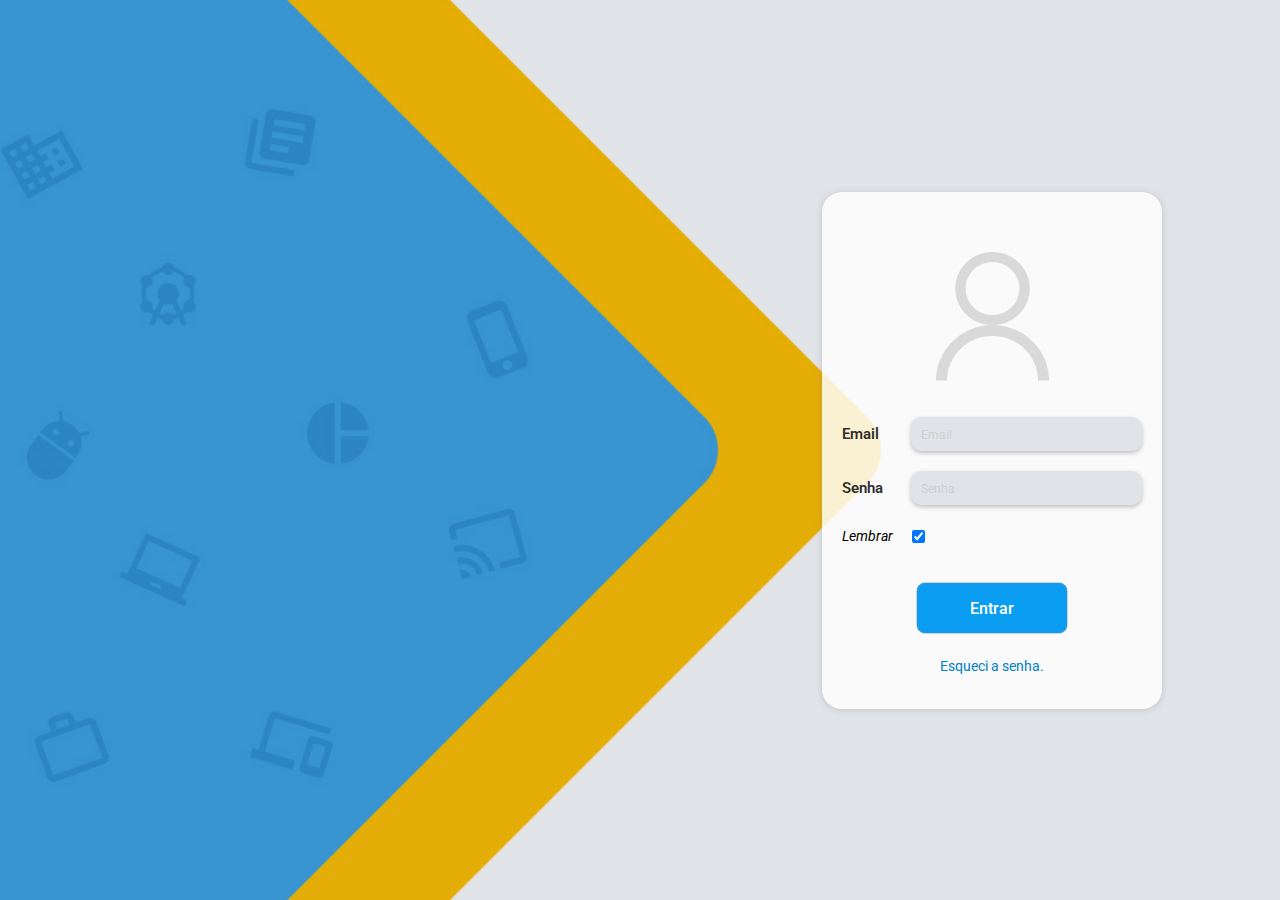
<file: index.html>
<!DOCTYPE html>
<html lang="pt-br">

<head>
  <meta charset="UTF-8" />
  <meta http-equiv="X-UA-Compatible" content="IE=edge" />
  <meta name="viewport" content="width=device-width, initial-scale=1.0" />
  <link rel="stylesheet" href="/estilos/style_index.css" />
  <title>Login</title>
</head>

<body>
  <main>

    <section class="imagem">
    </section>

    <section class="normal">
      <div class="card-login">
        <div class="icoLogin">
          <img src="img/icoLogin2.png" alt="icone-login">
        </div>

        <div class="textfield">
          <div class="label-fild">
            <label for="Email">Email</label>
          </div>
          <input type="text" name="email" placeholder="Email">
        </div>

        <div class="textfield">
          <div class="label-fild">
            <label for="senha">Senha</label>
          </div>
          <input type="password" name="senha" placeholder="Senha">
        </div>

        <div class="lembrar">
          <div class="label-fild">
            <label for="lembrar"><em>Lembrar</em></label>
          </div>
          <div class="checkbox">
            <input type="checkbox" id="lembrar" name="lembrar" checked />
          </div>
        </div>

        <button class="btn-login">Entrar</button>

        <label id="esqueci" for="esqueci">Esqueci a senha.</label>

      </div>
    </section>

  </main>
</body>

</html>
</file>
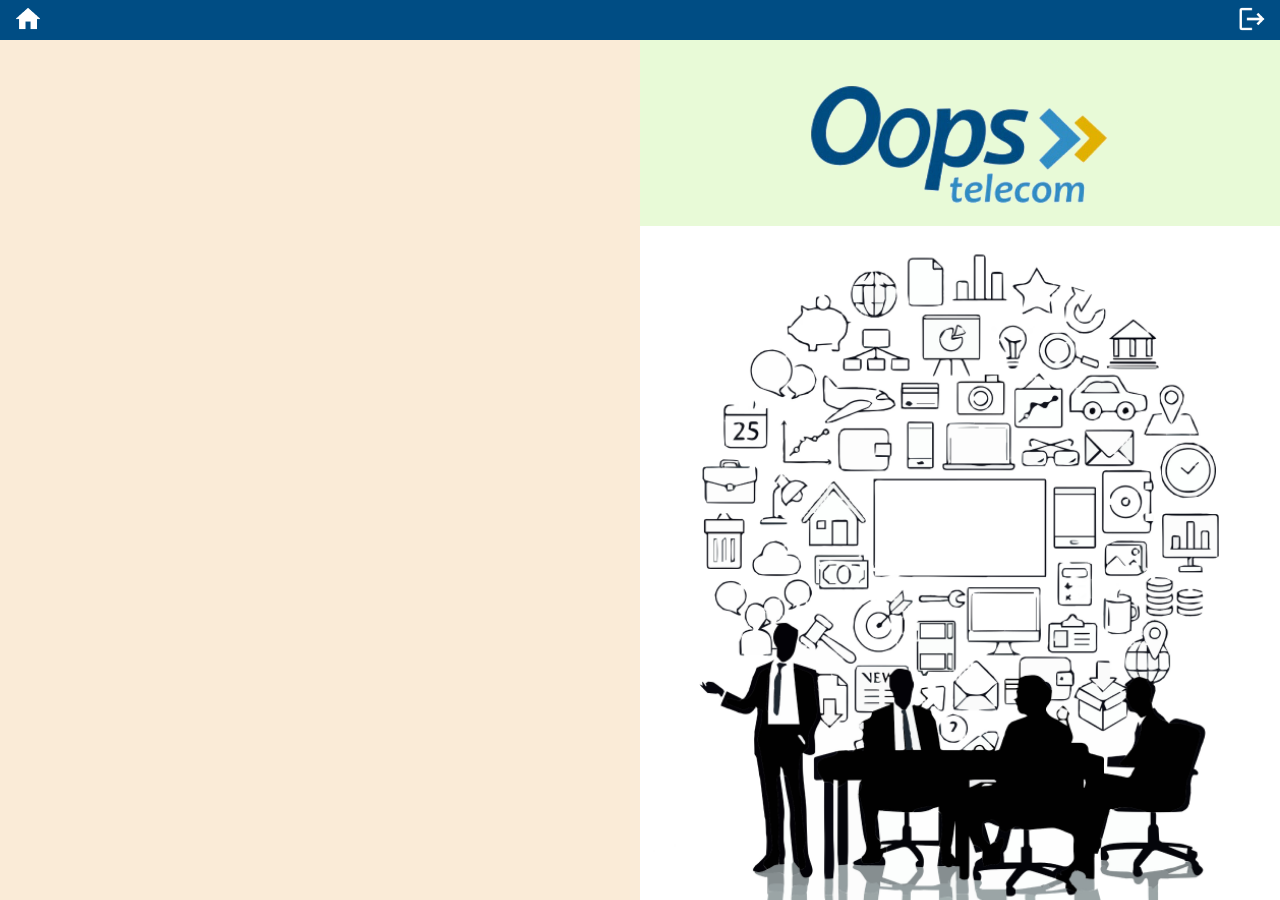
<file: home.html>
<!DOCTYPE html>
<html lang="pt-br">

<head>
    <meta charset="UTF-8">
    <meta name="viewport" content="width=device-width, initial-scale=1.0">
    <link rel="stylesheet" href="./estilos/style_home.css">
    <title>Home</title>
</head>

<body>
    <main>
        <div class="nav">
            <button class="icon-button"><img src="/img/Home.png" alt="Ícone Home"></button>
            <button class="icon-button"><img src="/img/Logout.png" alt="Ícone Logout"></button>
        </div>

        <div class="principal">
            <div class="menu">

            </div>
            <div class="imagem">
                <img class="img_logo_oops" src="img/logo-oops1.png" alt="imagem logo oops">
                <img class="img_fundo" src="/img/imagem_fundo.png" alt="imagem de fundo">
                <!-- <div class="logo_oops">
                    <img class="img_logo_oops" src="img/logo-oops1.png" alt="imagem logo oops">
                </div> -->
                <!-- <div class="imagem_fundo">
                    <img class="img_logo_oops" src="img/logo-oops1.png" alt="imagem logo oops">
                    <img class="img_fundo" src="/img/imagem_fundo.png" alt="imagem de fundo">
                </div> -->
            </div>
        </div>
    </main>
</body>

</html>
</file>
<file: estilos/style_index.css>
@charset "UTF-8";

@import url('https://fonts.googleapis.com/css2?family=Roboto:ital,wght@0,500;1,300&display=swap');

*{
    margin: 0;
    padding: 0;
    font-family: 'Roboto', sans-serif, Arial, Helvetica, sans-serif;
}

body {
    height: 100vh;
}

main {
    height: 100vh;
    background-color: #E0E3E7;
    display: flex;
    justify-content: flex-start;
    align-items: center;
}

section.imagem {
    width: 70vw;
    height: 100vh;
    display: flex;
    justify-content: center;
    align-items: center;
    flex-direction: column;
    position: relative;
    background-image: url(../img/FundoLogin2.png);
    background-size: cover;
    background-repeat: no-repeat;
    background-position: right center;
}

section.normal{
    width: 35vw;
    height: 100vh;
    display: flex;
    justify-content: center;
    align-items: center;
    position: absolute;
    margin-left: 60vw;
}

section.normal div.card-login {
    display: flex;
    align-items: center;
    flex-direction: column;
    padding: 30px 20px;
    background-color: #ffffffd2;
    border-radius: 20px;
    box-shadow: 0px 1px 6px #5e5c5c38;
}

section.normal div.card-login div.icoLogin {
    margin: 30px 0px 20px 0px;
}

section.normal div.card-login div.textfield {
    width: 300px;
    display: flex;
    align-items: center;
    justify-content: space-between;
    margin: 10px 0px;
}

div.label-fild {
    width: 70px;
    display: flex;
    justify-content: flex-start;
    margin-right: 5px;
}

section.normal div.card-login div.textfield div.label-fild label {
    color: #080808de;
    font-weight: 600;
    font-size: 15px;
}

section.normal div.card-login div.textfield input {
    width: 250px;
    border: 1px;
    border-radius: 10px;
    padding: 8px 10px 8px 10px;
    background-color: #E0E3E7;
    color: rgba(112, 112, 112, 0.849);
    font-size: 11pt;
    box-shadow: 0px 2px 4px 0px #69696965;
    outline: none;
    box-sizing: border-box;
}

section.normal div.card-login div.textfield input::placeholder {
    color: #bebebe94;
    font-size: 12px;
}

section.normal div.card-login div.lembrar {
    width: 300px;
    display: flex;
    align-items: center;
    justify-content: flex-start;
    margin: 5px 0px;
}

section.normal div.card-login div.lembrar div.checkbox {
    width: 250px;
    display: flex;
    align-items: center;
    justify-content: flex-start;
    margin: 10px 0px;
}

section.normal div.card-login div.lembrar label {
    font-size: 14px;
}

section.normal div.card-login button.btn-login {
    width: 150px;
    height: 50px;
    padding: 16px 0px;
    margin: 25px;
    border: none;
    border-radius: 8px;
    outline: none;
    font-weight: 500;
    font-size: 16px;
    color: #ffffff;
    background-color: #0A9DF2;
    cursor: pointer;
    box-shadow: 0px 0px 0px 0.5px #00000056;
}

section.normal div.card-login button.btn-login:hover {
    background-color: #2e90ec;
    box-shadow: 0px 10px 40px -12px #0c83f1;
    transition: 0.5s;
}

#esqueci {
    font-weight: 400;
    font-size: 14px;
    color: #0080C5;
    margin-bottom: 5px;
}

/* @media only screen and (max-width: 950px){
    section.normal div.card-login {
        width: 80%;
    }
} */

@media only screen and (max-width: 500px){
    main {
        flex-direction: column;
        justify-content: flex-start;
        align-items: center;
        position: fixed;
    }

    section.imagem {
        background-image: url(../img/FundoLogin3.png);
        background-size: cover;
        background-repeat: no-repeat;
        background-position: center top;
        width: 100vw;
        height: 40%;
        position: relative;
    }
    
    section.normal {
        width: 100vw;
        height: 100vh;
        margin-left: 0px;
        position: absolute;
    }

    section.normal div.card-login {
        width: 80%;
    }

    section.normal div.card-login div.textfield input {
        width: 300px;
    }

    section.normal div.card-login div.textfield {
        width: 100%;
    }

    section.normal div.card-login div.lembrar {
        width: 100%;
    }

    section.normal div.card-login button.btn-login {
        width: 130px;
        height: 40px;
        padding: 10px 0px;
    }
}

/* @media only screen and (max-height: 680px){
    
    section.normal {
        width: 80%;
        height: auto;
        position: absolute;
        margin-top: 30%;
        margin-bottom: 20%;
    }

    section.normal div.card-login {
        width: 80%;
        height: 60vh;
    }

    section.normal div.card-login div.textfield {
        margin: 0px;
    }

    section.normal div.card-login div.textfield input {
        border-radius: 9px;
        padding: 12px;
    }

    section.normal div.card-login button.btn-login {
        width: 55%;
        padding: 13px 0px;
    }

    section.normal div.card-login div.icoLogin {
        margin-top: 15px;
    
    }
} */
</file>
<file: estilos/style_home.css>
*{
    padding: 0px;
    margin: 0px;
}

main {
    height: 100vh;
    /* display: flex; */
    /* flex-direction: column; */
    position: fixed;
}

.nav {
    display: flex;
    height: 40px;
    width: 100vw;
    justify-content: space-between;
    background-color: #004D84;
    align-items: center;
    /* position: absolute; */
}

div.nav button.icon-button {
  background-color: #007bff00;
  color: #fff;
  border: none;
  padding: 5px;
  border-radius: 5px;
  margin: 5px;
}

div.nav button.icon-button img {
  width: 30px; /* Ajuste o tamanho da imagem conforme necessário */
  height: 30px;
  margin: 0px 3px;
}

.principal {
    height: 100%;
    width: 100%;
    display: flex;
    /* position: fixed; */
}

.menu {
    height: 98vh;
    width: 50vw;
    background-color: antiquewhite;
    position: relative;
}

.imagem {
    height: 98vh;
    width: 50vw;
    display: flex;
    flex-direction: column;
    justify-content: end;
    align-items: center;
    background-color: rgb(232, 250, 215);
    position: relative;
}

/* .logo_oops {
    height: 180px;
    width: 100%;
    display: flex;
    align-items: center;
    justify-content: center;
} */

.img_logo_oops {
    width: 50%;
}

/* .imagem_fundo {
    height: 100%;
    width: 100%;
    display: flex;
    align-items: end;
    justify-content: center;
} */

.img_fundo {
    width: 100%;
}

/* button {
    line-height: 25px;
  }
  
  button::before {
    background-color: #004D84;
    content: url(/img/Home.png);
    float: center;
    height: 60px;
  } */
</file>
